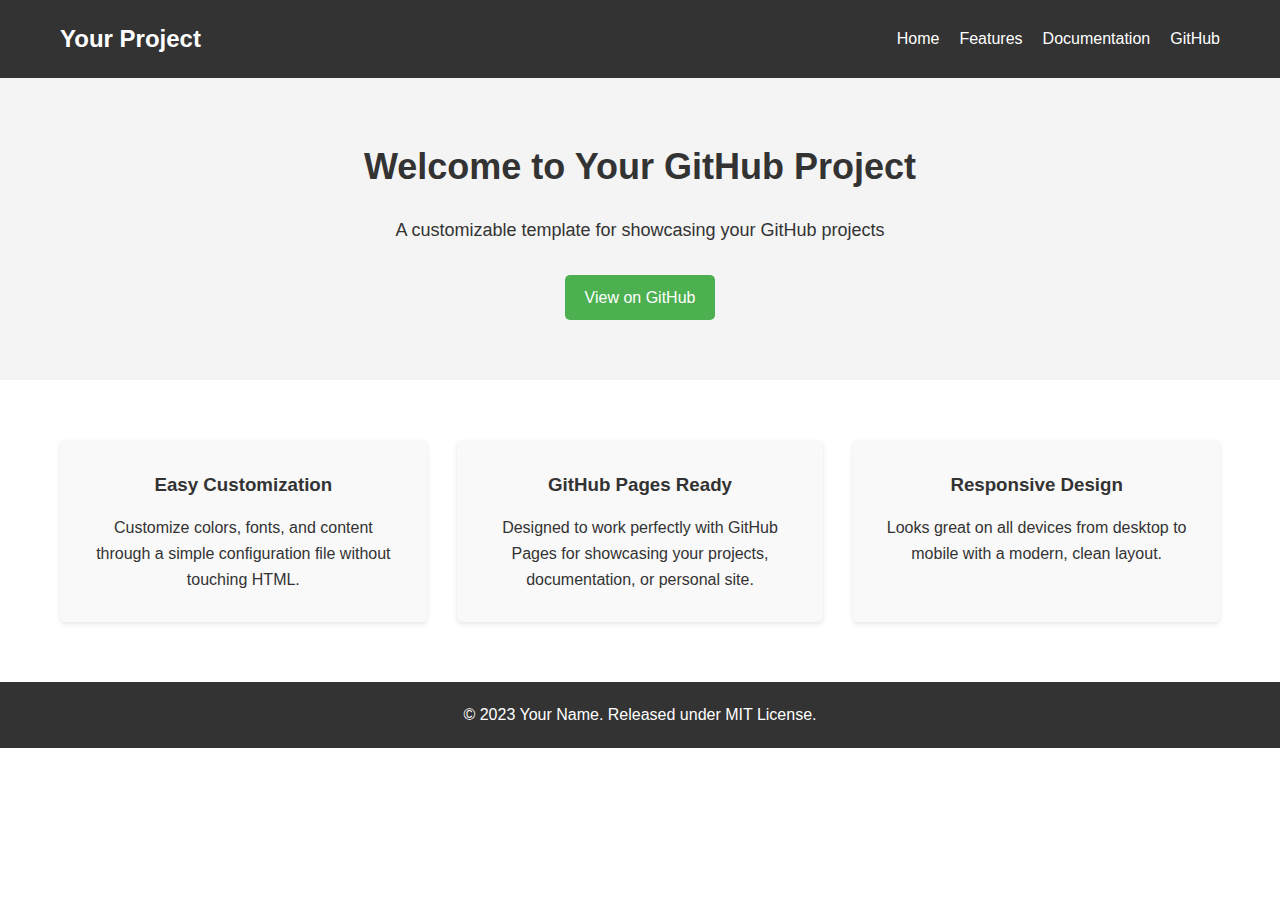
<file: index.html>
<!DOCTYPE html>
<html lang="en">
<head>
    <meta charset="UTF-8">
    <meta name="viewport" content="width=device-width, initial-scale=1.0">
    <title id="page-title">GitHub Pages Template</title>
    <link rel="stylesheet" href="styles.css">
    <script src="config.js"></script>
</head>
<body>
    <header>
        <div class="container">
            <nav>
                <div class="logo" id="site-logo">Your Site</div>
                <ul class="nav-links" id="nav-menu">
                    <!-- Navigation links will be populated by JavaScript -->
                </ul>
            </nav>
        </div>
    </header>

    <section class="hero">
        <div class="container">
            <h1 id="hero-title">Welcome to Your GitHub Pages Site</h1>
            <p id="hero-subtitle">A customizable template for your projects</p>
            <a href="#" class="btn" id="cta-button">Get Started</a>
        </div>
    </section>

    <section class="features">
        <div class="container">
            <div class="features-grid" id="features-container">
                <!-- Feature cards will be populated by JavaScript -->
            </div>
        </div>
    </section>

    <footer>
        <div class="container">
            <p id="footer-text">&copy; 2023 Your Name. All rights reserved.</p>
        </div>
    </footer>

    <script src="main.js"></script>
</body>
</html>
</file>
<file: styles.css>
:root {
    /* Customizable color variables */
    --primary-color: #333;
    --secondary-color: #f4f4f4;
    --accent-color: #4CAF50;
    --text-color: #333;
    --light-text-color: #fff;
    --card-bg-color: #f9f9f9;
    
    /* Customizable font variables */
    --main-font: 'Arial', sans-serif;
    --heading-font: 'Arial', sans-serif;
    
    /* Customizable spacing variables */
    --container-width: 1200px;
    --section-padding: 60px 0;
    --card-padding: 30px;
    --nav-padding: 20px 0;
}

* {
    box-sizing: border-box;
    margin: 0;
    padding: 0;
}

body {
    font-family: var(--main-font);
    line-height: 1.6;
    color: var(--text-color);
}

.container {
    max-width: var(--container-width);
    margin: 0 auto;
    padding: 0 20px;
}

header {
    background-color: var(--primary-color);
    color: var(--light-text-color);
    padding: var(--nav-padding);
}

nav {
    display: flex;
    justify-content: space-between;
    align-items: center;
}

.logo {
    font-size: 24px;
    font-weight: bold;
    font-family: var(--heading-font);
}

.nav-links {
    display: flex;
    list-style: none;
}

.nav-links li {
    margin-left: 20px;
}

.nav-links a {
    color: var(--light-text-color);
    text-decoration: none;
    transition: color 0.3s ease;
}

.nav-links a:hover {
    color: var(--accent-color);
}

.hero {
    background-color: var(--secondary-color);
    padding: var(--section-padding);
    text-align: center;
}

.hero h1 {
    font-size: 36px;
    margin-bottom: 20px;
    font-family: var(--heading-font);
}

.hero p {
    font-size: 18px;
    margin-bottom: 30px;
}

.btn {
    display: inline-block;
    background-color: var(--accent-color);
    color: var(--light-text-color);
    padding: 10px 20px;
    text-decoration: none;
    border-radius: 5px;
    transition: background-color 0.3s ease;
}

.btn:hover {
    background-color: var(--primary-color);
}

.features {
    padding: var(--section-padding);
}

.features-grid {
    display: grid;
    grid-template-columns: repeat(3, 1fr);
    gap: 30px;
}

.feature-card {
    background-color: var(--card-bg-color);
    padding: var(--card-padding);
    border-radius: 5px;
    text-align: center;
    box-shadow: 0 2px 5px rgba(0,0,0,0.1);
    transition: transform 0.3s ease, box-shadow 0.3s ease;
}

.feature-card:hover {
    transform: translateY(-5px);
    box-shadow: 0 5px 15px rgba(0,0,0,0.1);
}

.feature-card h3 {
    margin-bottom: 15px;
    font-family: var(--heading-font);
}

footer {
    background-color: var(--primary-color);
    color: var(--light-text-color);
    padding: var(--nav-padding);
    text-align: center;
}

@media (max-width: 768px) {
    .features-grid {
        grid-template-columns: 1fr;
    }
    
    .nav-links {
        display: none;
    }
}
</file>
